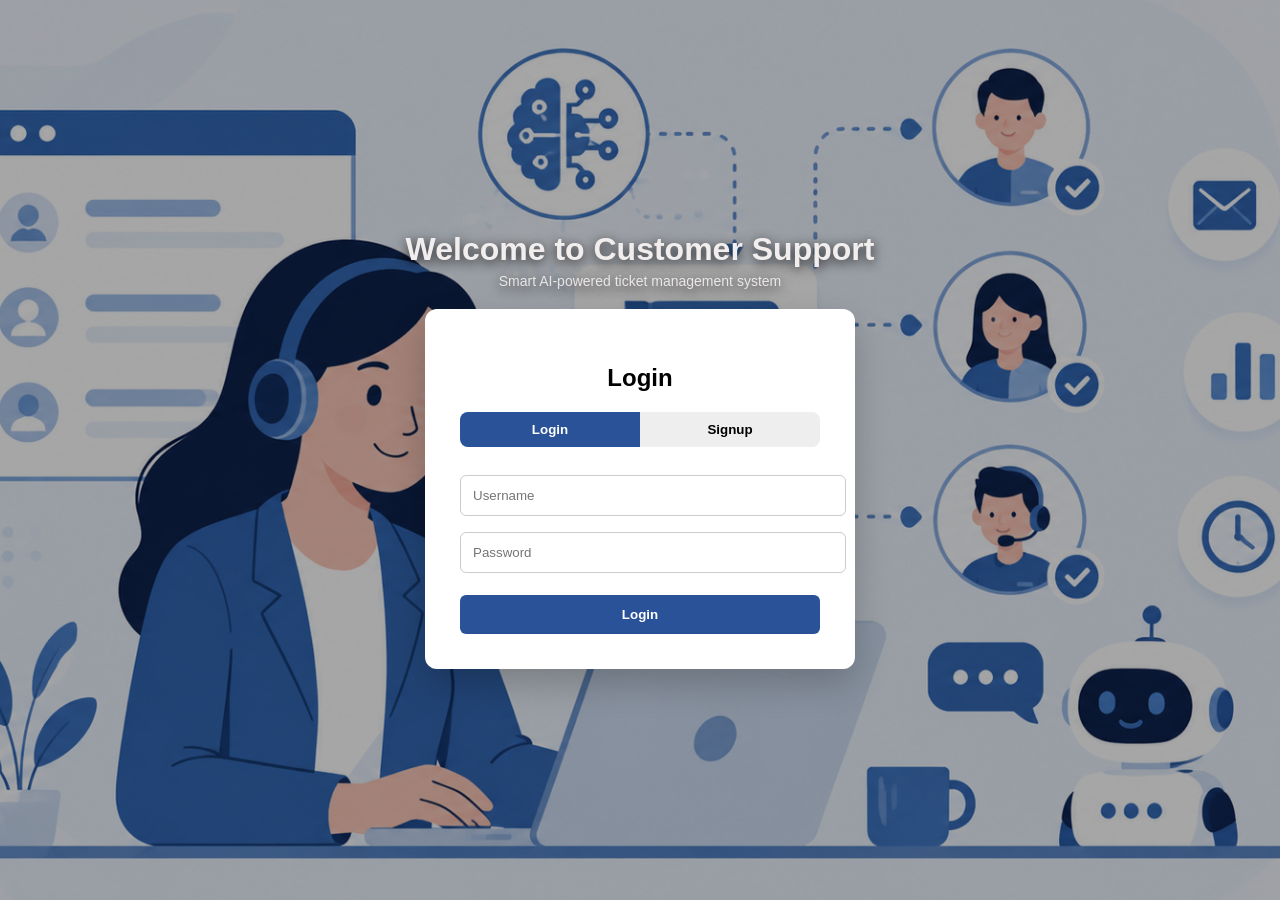
<file: frontend/index.html>
<!doctype html>
<html lang="en">
  <head>
    <meta charset="UTF-8" />
    <title>Customer Support Portal</title>
    <link rel="stylesheet" href="style.css" />

    <style>
      body {
        background: #eef2f7;
        font-family: "Segoe UI", Arial, sans-serif;
        margin: 0;
      }

      .navbar {
        background: linear-gradient(135deg, #1e3c72, #2a5298);
        padding: 14px 40px;
        display: flex;
        justify-content: space-between;
        align-items: center;
        box-shadow: 0 4px 15px rgba(0, 0, 0, 0.15);
        position: sticky;
        top: 0;
        z-index: 100;
      }

      .nav-left {
        display: flex;
        gap: 30px;
        align-items: center;
      }

      .navbar a {
        color: #fff;
        text-decoration: none;
        font-weight: 600;
        font-size: 15px;
        padding: 6px 10px;
        border-radius: 6px;
      }

      .navbar a:hover {
        background: rgba(255, 255, 255, 0.15);
      }

      .navbar button {
        background: #ff4d4d;
        color: white;
        border: none;
        padding: 7px 16px;
        border-radius: 6px;
        cursor: pointer;
      }

      .container {
        width: 100%;
        max-width: 650px;
        margin: 60px auto;
        padding: 0 15px;
      }

      h1 {
        text-align: center;
        margin-bottom: 25px;
        color: #2a5298;
      }

      form {
        background: white;
        padding: 30px;
        border-radius: 14px;
        box-shadow: 0 10px 30px rgba(0, 0, 0, 0.08);
      }

      .form-group {
        margin-bottom: 18px;
      }

      label {
        font-weight: 600;
        display: block;
        margin-bottom: 6px;
      }

      input,
      textarea {
        width: 100%;
        padding: 12px;
        border-radius: 8px;
        border: 1px solid #dcdcdc;
      }

      #submitBtn {
        background: linear-gradient(135deg, #1e3c72, #2a5298);
        color: white;
        border: none;
        padding: 12px;
        border-radius: 8px;
        cursor: pointer;
        width: 100%;
      }

      #resultBox {
        margin-top: 25px;
        display: none;
      }
    </style>
  </head>

  <body>
    <script>
      if (localStorage.getItem("role") !== "customer") {
        alert("Please login as customer");
        window.location.href = "login.html";
      }

      function logout() {
        localStorage.clear();
        window.location.href = "login.html";
      }

      window.onload = function () {
        const email = localStorage.getItem("email");
        if (email) {
          document.getElementById("email").value = email;
        }
      };
    </script>

    <div class="navbar">
      <div class="nav-left">
        <a href="index.html">Raise Ticket</a>
        <a href="my_tickets.html">My Tickets</a>
        <a href="customer_dashboard.html">Dashboard</a>
      </div>
      <button onclick="logout()">Logout</button>
    </div>

    <div class="container">
      <h1>Customer Support Portal</h1>

      <form id="ticketForm">
        <div class="form-group">
          <label>Name</label>
          <input type="text" id="name" required />
        </div>

        <div class="form-group">
          <label>Email</label>
          <input type="email" id="email" required />
        </div>

        <div class="form-group">
          <label>Subject</label>
          <input type="text" id="subject" required />
        </div>

        <div class="form-group">
          <label>Product / Service</label>
          <input type="text" id="product" />
        </div>

        <div class="form-group">
          <label>Description</label>
          <textarea id="description" rows="4" required></textarea>
        </div>

        <button type="button" id="submitBtn">Submit Ticket</button>
      </form>

      <div id="resultBox"></div>
    </div>

    <script>
      document
        .getElementById("ticketForm")
        .addEventListener("submit", function (e) {
          e.preventDefault();
        });
    </script>

    <script src="script.js"></script>
  </body>
</html>
</file>
<file: frontend/style.css>
body {
  font-family: Arial, Helvetica, sans-serif;
  margin: 0;
  background: #f4f6f9;
}

/* ================= NAVBAR ================= */

.navbar {
  background: #2a5298;
  padding: 12px 30px;
  display: flex;
  justify-content: space-between;
  align-items: center;
  box-shadow: 0 3px 10px rgba(0, 0, 0, 0.1);
}

.nav-left {
  display: flex;
  gap: 25px;
  align-items: center;
}

.navbar a {
  color: white;
  text-decoration: none;
  font-weight: bold;
  white-space: nowrap;
}

.navbar button {
  width: auto;
  padding: 6px 14px;
  background: #ff4d4d;
  color: white;
  border: none;
  border-radius: 6px;
  font-size: 14px;
  cursor: pointer;
}

/* ================= PAGE ================= */

.container {
  width: 480px;
  margin: 60px auto;
  background: white;
  padding: 35px;
  border-radius: 12px;
  box-shadow: 0 8px 25px rgba(0, 0, 0, 0.1);
}

h1 {
  text-align: center;
  margin-bottom: 5px;
}

.subtitle {
  text-align: center;
  color: #666;
  margin-bottom: 25px;
}

/* ================= FORM ================= */

.form-group {
  margin-bottom: 18px;
}

label {
  display: block;
  font-weight: bold;
  margin-bottom: 5px;
}

input,
textarea,
select {
  width: 100%;
  padding: 10px;
  border: 1px solid #ccc;
  border-radius: 6px;
  font-size: 14px;
}

form button {
  width: 100%;
  padding: 12px;
  background: #2a5298;
  color: white;
  border: none;
  border-radius: 6px;
  font-size: 16px;
  cursor: pointer;
}

form button:hover {
  background: #1e3c72;
}

/* ================= RESULT ================= */

.success-card {
  background: #e8f8ef;
  border-left: 6px solid #28a745;
  padding: 18px;
  border-radius: 8px;
}

.prediction {
  display: grid;
  grid-template-columns: 1fr 1fr;
  gap: 10px;
  margin-top: 10px;
}

.prediction p {
  background: white;
  padding: 10px;
  border-radius: 6px;
  box-shadow: 0 2px 6px rgba(0, 0, 0, 0.05);
  font-size: 14px;
}

/* TABLE FIX */
table {
  width: 100%;
  border-collapse: collapse;
}
</file>
